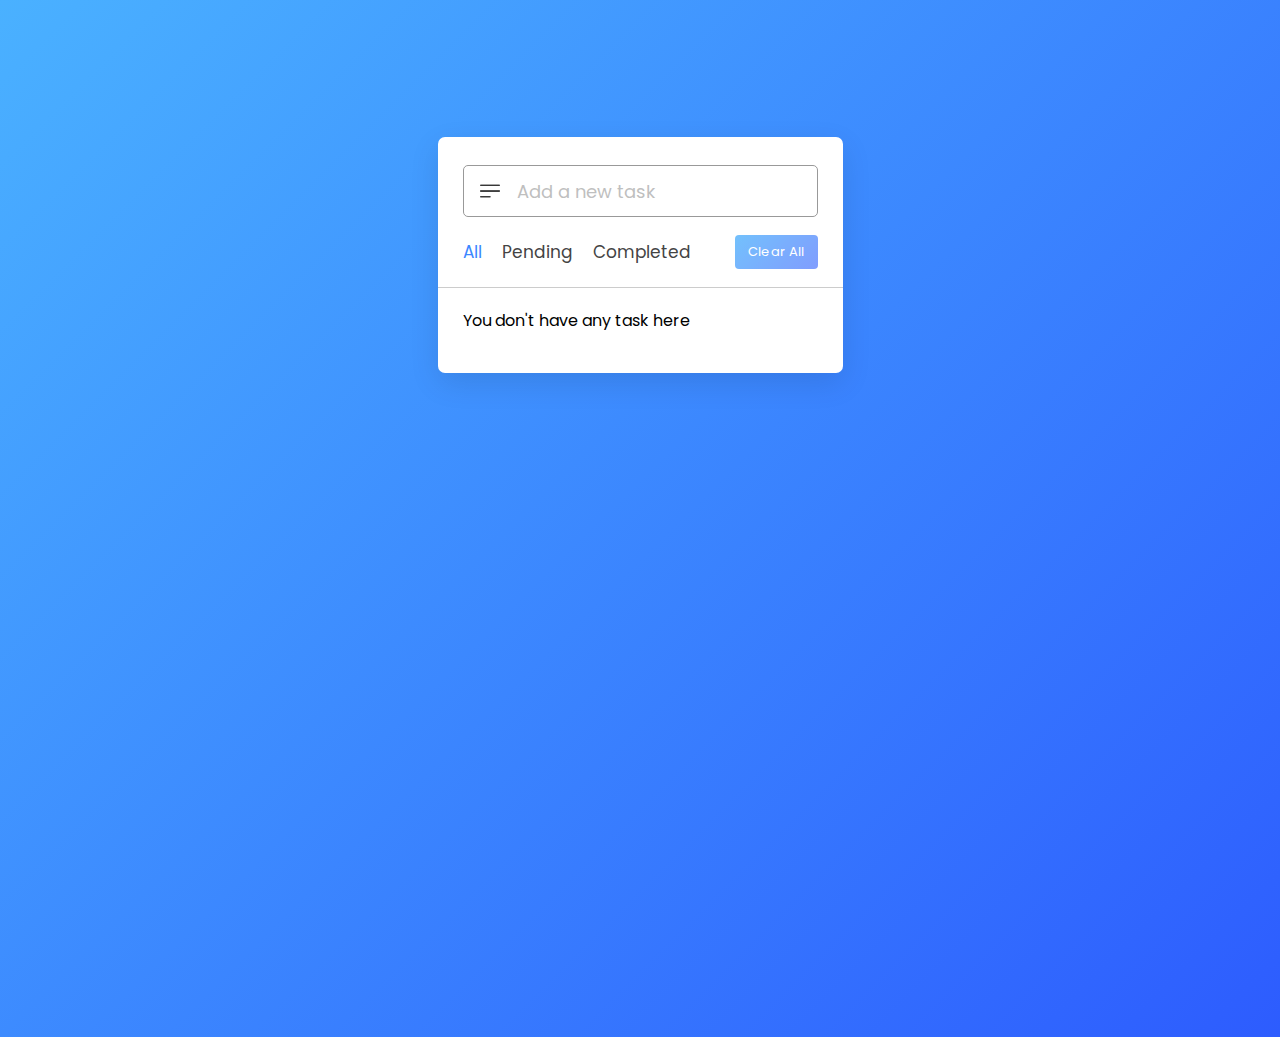
<file: project3/index.html>
<!DOCTYPE html>
<!-- Coding By CodingNepal - youtube.com/codingnepal -->
<html lang="en" dir="ltr">
  <head>
    <meta charset="utf-8">  
    <title>Todo List App in JavaScript | CodingNepal</title>
    
    <meta name="viewport" content="width=device-width, initial-scale=1.0">
    <!-- Iconscout Link For Icons -->
    <link rel="stylesheet" href="https://unicons.iconscout.com/release/v4.0.0/css/line.css">
    <link rel="stylesheet" href="https://cdnjs.cloudflare.com/ajax/libs/font-awesome/6.1.1/css/all.min.css" integrity="sha512-KfkfwYDsLkIlwQp6LFnl8zNdLGxu9YAA1QvwINks4PhcElQSvqcyVLLD9aMhXd13uQjoXtEKNosOWaZqXgel0g==" crossorigin="anonymous" referrerpolicy="no-referrer" />
    <link rel="stylesheet" href="style.css">
  </head>
  <body>
    <div class="wrapper">
      <div class="task-input">
        <img src="menu.png" alt="icon" height="20" width="20">
        <input type="text" placeholder="Add a new task">
      </div>
      <div class="controls">
        <div class="filters">
          <span class="active" id="all">All</span>
          <span id="pending">Pending</span>
          <span id="completed">Completed</span>
        </div>
        <button class="clear-btn">Clear All</button>
      </div>
      <ul class="task-box"></ul>
    </div>
    <script src="script.js"></script>
  </body>
</html>
</file>
<file: project3/style.css>
/* Import Google Font - Poppins */
@import url('https://fonts.googleapis.com/css2?family=Poppins:wght@400;500;600;700&display=swap');
*{
  margin: 0;
  padding: 0;
  box-sizing: border-box;
  font-family: 'Poppins', sans-serif;
}
body{
  width: 100%;
  height: 100vh;
  overflow: hidden;
  background: linear-gradient(135deg, #4AB1FF, #2D5CFE);
}
::selection{
  color: #fff;
  background: #3C87FF;
}
.wrapper{
  max-width: 405px;
  padding: 28px 0 30px;
  margin: 137px auto;
  background: #fff;
  border-radius: 7px;
  box-shadow: 0 10px 30px rgba(0,0,0,0.1);
}
.task-input{
  height: 52px;
  padding: 0 25px;
  position: relative;
}
.task-input img{
  top: 50%;
  position: absolute;
  transform: translate(17px, -50%);
}
.task-input input{
  height: 100%;
  width: 100%;
  outline: none;
  font-size: 18px;
  border-radius: 5px;
  padding: 0 20px 0 53px;
  border: 1px solid #999;
}
.task-input input:focus,
.task-input input.active{
  padding-left: 52px;
  border: 2px solid #3C87FF;
}
.task-input input::placeholder{
  color: #bfbfbf;
}
.controls, li{
  display: flex;
  align-items: center;
  justify-content: space-between;
}
.controls{
  padding: 18px 25px;
  border-bottom: 1px solid #ccc;
}
.filters span{
  margin: 0 8px;
  font-size: 17px;
  color: #444444;
  cursor: pointer;
}
.filters span:first-child{
  margin-left: 0;
}
.filters span.active{
  color: #3C87FF;
}
.controls .clear-btn{
  border: none;
  opacity: 0.6;
  outline: none;
  color: #fff;
  cursor: pointer;
  font-size: 13px;
  padding: 7px 13px;
  border-radius: 4px;
  letter-spacing: 0.3px;
  pointer-events: none;
  transition: transform 0.25s ease;
  background: linear-gradient(135deg, #1798fb 0%, #2D5CFE 100%);
}
.clear-btn.active{
  opacity: 0.9;
  pointer-events: auto;
}
.clear-btn:active{
  transform: scale(0.93);
}
.task-box{
  margin-top: 20px;
  margin-right: 5px;
  padding: 0 20px 10px 25px;
}
.task-box.overflow{
  overflow-y: auto;
  max-height: 300px;
}
.task-box::-webkit-scrollbar{
  width: 5px;
}
.task-box::-webkit-scrollbar-track{
  background: #f1f1f1;
  border-radius: 25px;
}
.task-box::-webkit-scrollbar-thumb{
  background: #e6e6e6;
  border-radius: 25px;
}
.task-box .task{
  list-style: none;
  font-size: 17px;
  margin-bottom: 18px;
  padding-bottom: 16px;
  align-items: flex-start;
  border-bottom: 1px solid #ccc;
}
.task-box .task:last-child{
  margin-bottom: 0;
  border-bottom: 0;
  padding-bottom: 0;
}
.task-box .task label{
  display: flex;
  align-items: flex-start;
}
.task label input{
  margin-top: 7px;
  accent-color: #3C87FF;
}
.task label p{
  user-select: none;
  margin-left: 12px;
  word-wrap: break-word;
}
.task label p.checked{
  text-decoration: line-through;
}
.task-box .settings{
  position: relative;
}
.settings :where(i, li){
  cursor: pointer;
}
.settings .task-menu{
  z-index: 10;
  right: -5px;
  bottom: -65px;
  padding: 5px 0;
  background: #fff;
  position: absolute;
  border-radius: 4px;
  transform: scale(0);
  transform-origin: top right;
  box-shadow: 0 0 6px rgba(0,0,0,0.15);
  transition: transform 0.2s ease;
}
.task-box .task:last-child .task-menu{
  bottom: 0;
  transform-origin: bottom right;
}
.task-box .task:first-child .task-menu{
  bottom: -65px;
  transform-origin: top right;
}
.task-menu.show{
  transform: scale(1);
}
.task-menu li{
  height: 25px;
  font-size: 16px;
  margin-bottom: 2px;
  padding: 17px 15px;
  cursor: pointer;
  justify-content: flex-start;
}
.task-menu li:last-child{
  margin-bottom: 0;
}
.settings li:hover{
  background: #f5f5f5;
}
.settings li i{
  padding-right: 8px;
}
@media (max-width: 400px) {
  body{
    padding: 0 10px;
  }
  .wrapper {
    padding: 20px 0;
  }
  .filters span{
    margin: 0 5px;
  }
  .task-input{
    padding: 0 20px;
  }
  .controls{
    padding: 18px 20px;
  }
  .task-box{
    margin-top: 20px;
    margin-right: 5px;
    padding: 0 15px 10px 20px;
  }
  .task label input{
    margin-top: 4px;
  }
}
</file>
